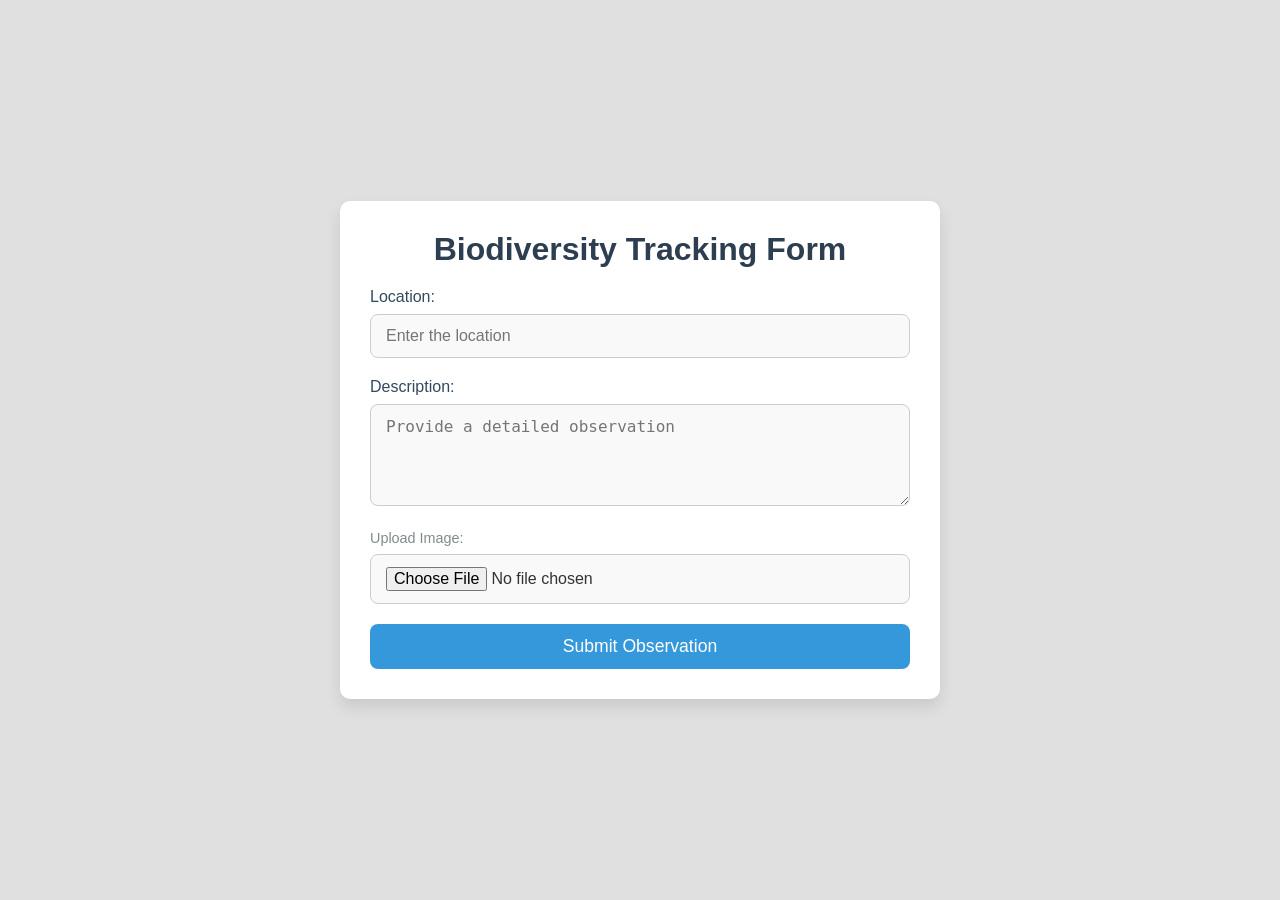
<file: biodiversity_form.html>
<!DOCTYPE html>
<html lang="en">

<head>
    <meta charset="UTF-8">
    <meta name="viewport" content="width=device-width, initial-scale=1.0">
    <meta http-equiv="X-UA-Compatible" content="ie=edge">
    <title>Biodiversity Tracking Form</title>
    <style>
        * {
            margin: 0;
            padding: 0;
            box-sizing: border-box;
        }

        body {
            font-family: 'Roboto', sans-serif;
            background-color: #e0e0e0;
            color: #333;
            display: flex;
            justify-content: center;
            align-items: center;
            height: 100vh;
            padding: 20px;
        }

        h2 {
            color: #2c3e50;
            font-size: 2rem;
            text-align: center;
            margin-bottom: 20px;
        }

        form {
            background-color: #ffffff;
            padding: 30px;
            border-radius: 10px;
            box-shadow: 0 8px 16px rgba(0, 0, 0, 0.1);
            max-width: 600px;
            width: 100%;
            transition: transform 0.3s ease, box-shadow 0.3s ease;
        }

        form:hover {
            transform: translateY(-5px);
            box-shadow: 0 10px 20px rgba(0, 0, 0, 0.15);
        }

        label {
            font-weight: 500;
            margin-bottom: 8px;
            display: block;
            color: #34495e;
        }

        input[type="text"],
        textarea,
        input[type="file"] {
            width: 100%;
            padding: 12px 15px;
            margin-bottom: 20px;
            border: 1px solid #ccc;
            border-radius: 8px;
            background-color: #f9f9f9;
            font-size: 1rem;
            transition: all 0.3s ease;
        }

        input[type="text"]:focus,
        textarea:focus,
        input[type="file"]:focus {
            border-color: #3498db;
            box-shadow: 0 0 8px rgba(52, 152, 219, 0.3);
            outline: none;
        }

        .cta-button {
            background-color: #3498db;
            color: #ffffff;
            font-size: 1.1rem;
            padding: 12px 20px;
            border: none;
            border-radius: 8px;
            width: 100%;
            cursor: pointer;
            transition: background-color 0.3s ease;
        }

        .cta-button:hover {
            background-color: #2980b9;
        }

        .file-upload-label {
            font-size: 0.9rem;
            color: #7f8c8d;
        }

        .description-box {
            height: auto;
            resize: vertical;
        }
    </style>
</head>

<body>
    <form action="send_biodiversity_data.php" method="POST" enctype="multipart/form-data">
        <h2>Biodiversity Tracking Form</h2>

        <label for="location">Location:</label>
        <input type="text" id="location" name="location" placeholder="Enter the location" required>

        <label for="description">Description:</label>
        <textarea id="description" name="description" rows="4" placeholder="Provide a detailed observation" class="description-box" required></textarea>

        <label class="file-upload-label" for="image">Upload Image:</label>
        <input type="file" id="image" name="image" accept="image/*">

        <button type="submit" class="cta-button">Submit Observation</button>
    </form>
</body>

</html>
</file>
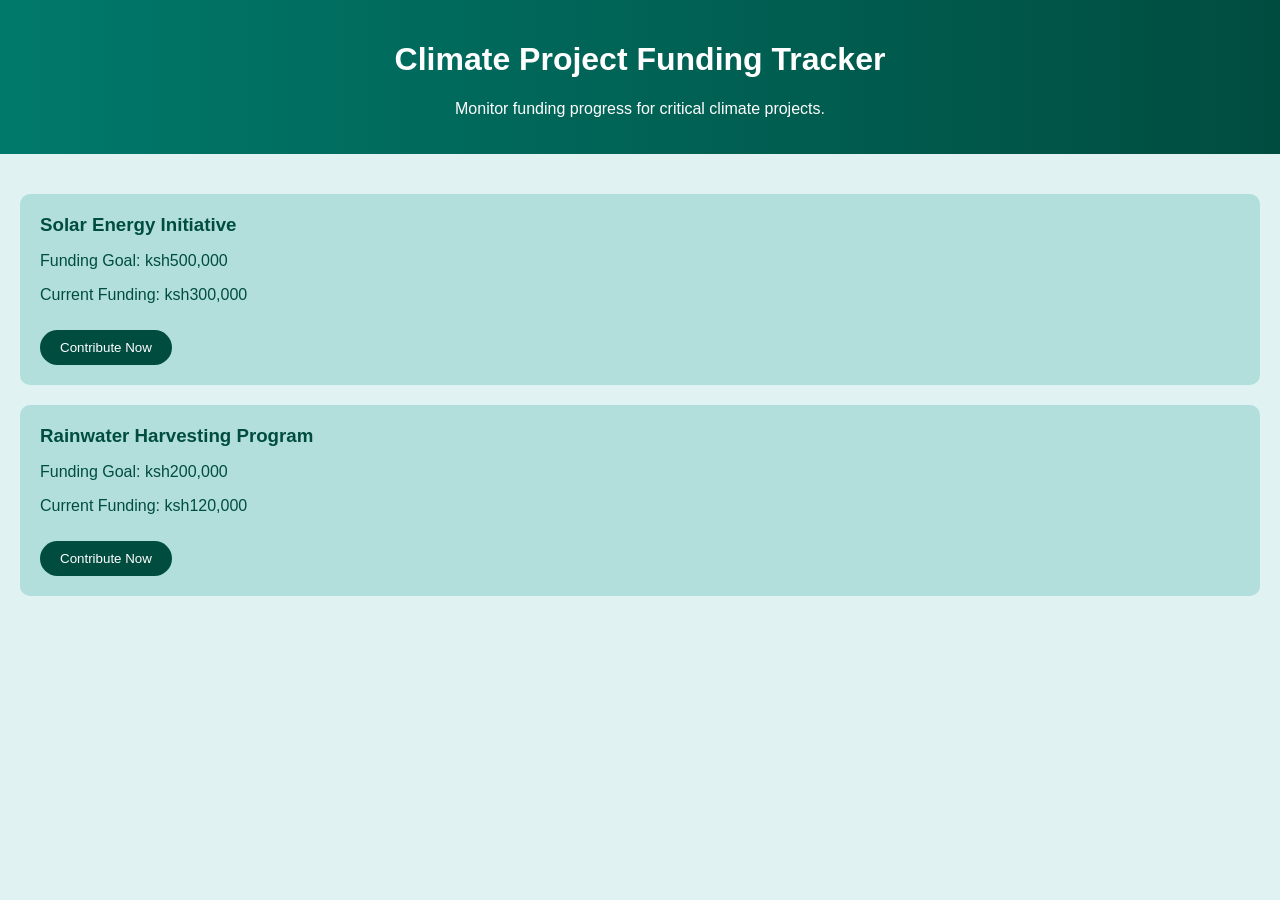
<file: Climate Project Funding Tracker Page.html>
<!DOCTYPE html>
<html lang="en">
<head>
    <meta charset="UTF-8">
    <meta name="viewport" content="width=device-width, initial-scale=1.0">
    <title>Climate Project Funding Tracker</title>
    <style>
        body {
            font-family: Arial, sans-serif;
            background: #e0f2f1;
            color: #004d40;
            margin: 0;
            padding: 0;
        }

        header {
            background: linear-gradient(90deg, #00796b, #004d40);
            color: white;
            padding: 20px;
            text-align: center;
        }

        .tracker {
            padding: 20px;
        }

        .project {
            margin: 20px 0;
            padding: 20px;
            background: #b2dfdb;
            border-radius: 10px;
        }

        .project h3 {
            margin: 0 0 10px;
        }

        .project button {
            margin-top: 10px;
            padding: 10px 20px;
            border: none;
            background: #004d40;
            color: white;
            border-radius: 25px;
            cursor: pointer;
            transition: background 0.3s;
        }

        .project button:hover {
            background: #00796b;
        }
    </style>
</head>
<body>
    <header>
        <h1>Climate Project Funding Tracker</h1>
        <p>Monitor funding progress for critical climate projects.</p>
    </header>
    <main class="tracker">
        <div class="project">
            <h3>Solar Energy Initiative</h3>
            <p>Funding Goal: ksh500,000</p>
            <p>Current Funding: ksh300,000</p>
            <button>Contribute Now</button>
        </div>
        <div class="project">
            <h3>Rainwater Harvesting Program</h3>
            <p>Funding Goal: ksh200,000</p>
            <p>Current Funding: ksh120,000</p>
            <button>Contribute Now</button>
        </div>
    </main>
</body>
</html>
</file>
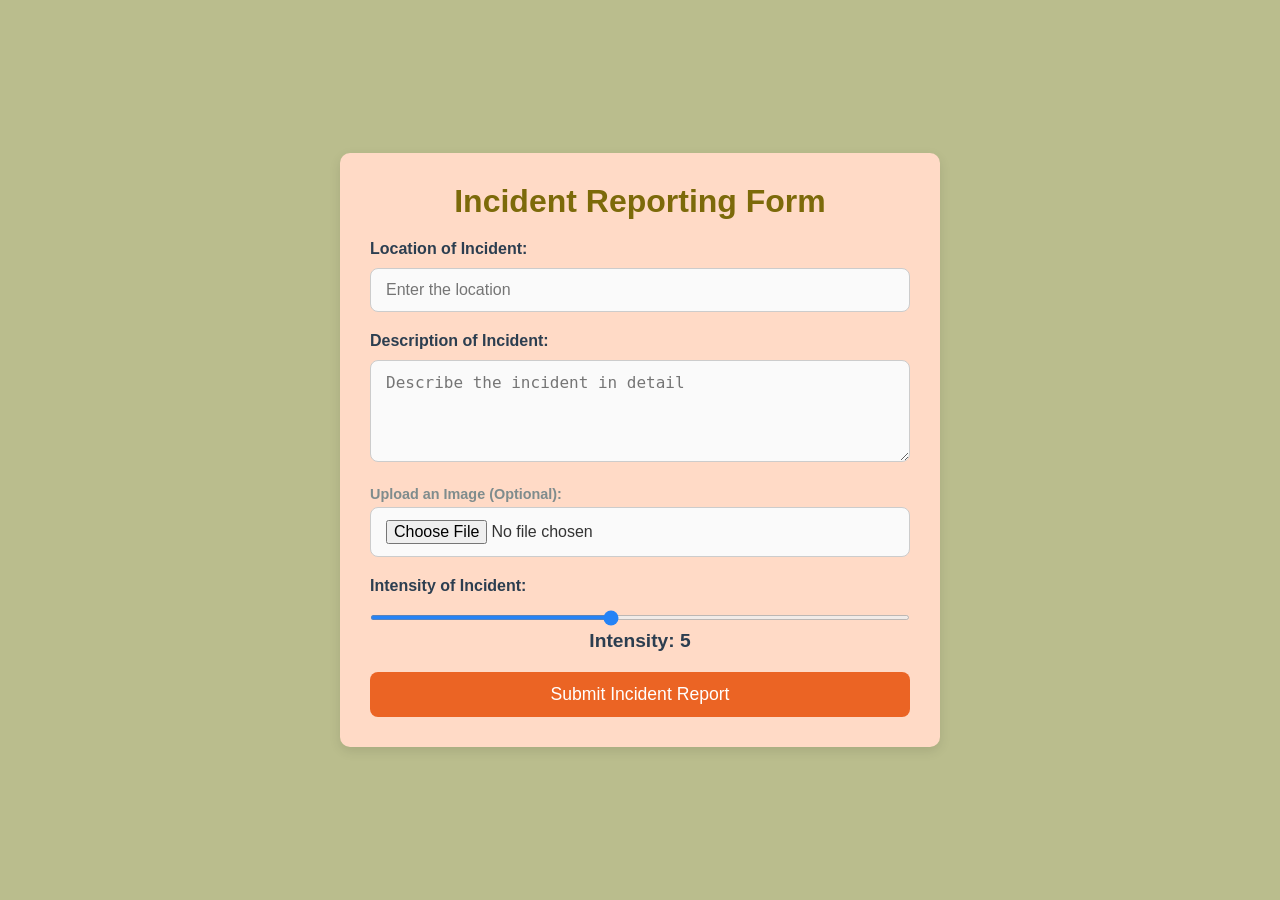
<file: incident_form.html>
<!DOCTYPE html>
<html lang="en">

<head>
    <meta charset="UTF-8">
    <meta name="viewport" content="width=device-width, initial-scale=1.0">
    <meta http-equiv="X-UA-Compatible" content="ie=edge">
    <title>Incident Reporting Form</title>
    <style>
        /* Reset some default styles */
        * {
            box-sizing: border-box;
            margin: 0;
            padding: 0;
        }

        body {
            font-family: 'Segoe UI', Tahoma, Geneva, Verdana, sans-serif;
            background-color: #babd8d;
            color: #333;
            padding: 40px;
            display: flex;
            justify-content: center;
            align-items: center;
            height: 100vh;
        }

        h2 {
            color: #7c6a0a;
            font-size: 2rem;
            margin-bottom: 20px;
            text-align: center;
        }

        form {
            background-color: #ffdac6;
            padding: 30px;
            border-radius: 10px;
            box-shadow: 0 4px 12px rgba(0, 0, 0, 0.1);
            max-width: 600px;
            width: 100%;
            transition: transform 0.3s ease, box-shadow 0.3s ease;
        }

        form:hover {
            transform: translateY(-5px);
            box-shadow: 0 6px 18px rgba(0, 0, 0, 0.2);
        }

        label {
            display: block;
            margin-bottom: 10px;
            color: #2c3e50;
            font-weight: 600;
        }

        input[type="text"],
        textarea,
        input[type="file"] {
            width: 100%;
            padding: 12px 15px;
            margin-bottom: 20px;
            border: 1px solid #ccc;
            border-radius: 8px;
            font-size: 1rem;
            background-color: #fafafa;
            transition: border 0.3s ease, box-shadow 0.3s ease;
        }

        input[type="text"]:focus,
        textarea:focus,
        input[type="file"]:focus {
            border-color: #fa9500;
            box-shadow: 0 0 5px rgba(250, 149, 0, 0.5);
            outline: none;
        }

        .cta-button {
            background-color: #eb6424;
            color: white;
            padding: 12px 20px;
            font-size: 1.1rem;
            cursor: pointer;
            border-radius: 8px;
            border: none;
            width: 100%;
            transition: background-color 0.3s ease;
        }

        .cta-button:hover {
            background-color: #fa9500;
        }

        .file-upload-label {
            margin-bottom: 5px;
            font-size: 0.9rem;
            color: #7f8c8d;
        }

        /* Styling for the intensity slider */
        .slider-container {
            margin-bottom: 20px;
        }

        .slider-container label {
            font-size: 1rem;
            font-weight: 600;
        }

        .slider {
            width: 100%;
            margin: 10px 0;
            height: 5px;
            background: #ddd;
            border-radius: 5px;
            outline: none;
            opacity: 0.85;
            transition: opacity 0.2s ease;
        }

        .slider:hover {
            opacity: 1;
        }

        .slider::-webkit-slider-thumb {
            appearance: none;
            width: 20px;
            height: 20px;
            border-radius: 50%;
            background-color: #fa9500;
            cursor: pointer;
            transition: background-color 0.3s ease;
        }

        .slider::-moz-range-thumb {
            width: 20px;
            height: 20px;
            border-radius: 50%;
            background-color: #fa9500;
            cursor: pointer;
        }

        .slider-value {
            font-size: 1.2rem;
            color: #2c3e50;
            font-weight: bold;
            text-align: center;
        }
    </style>
</head>

<body>
    <form action="http://localhost:3000/submit-incident" method="POST" enctype="multipart/form-data">
        <h2>Incident Reporting Form</h2>

        <label for="location">Location of Incident:</label>
        <input type="text" id="location" name="location" placeholder="Enter the location" required>

        <label for="incident_description">Description of Incident:</label>
        <textarea id="incident_description" name="incident_description" rows="4" placeholder="Describe the incident in detail" required></textarea>

        <label class="file-upload-label" for="incident_image">Upload an Image (Optional):</label>
        <input type="file" id="incident_image" name="incident_image" accept="image/*">

        <!-- Intensity Slider -->
        <div class="slider-container">
            <label for="incident_intensity">Intensity of Incident:</label>
            <input type="range" id="incident_intensity" name="incident_intensity" min="1" max="10" value="5" class="slider" oninput="updateSliderValue(this.value)">
            <div class="slider-value" id="sliderValue">Intensity: 5</div>
        </div>

        <button type="submit" class="cta-button">Submit Incident Report</button>
    </form>

    <script>
        // Function to update the slider value in real-time
        function updateSliderValue(value) {
            document.getElementById('sliderValue').innerText = `Intensity: ${value}`;
        }
    </script>
</body>

</html>
</file>
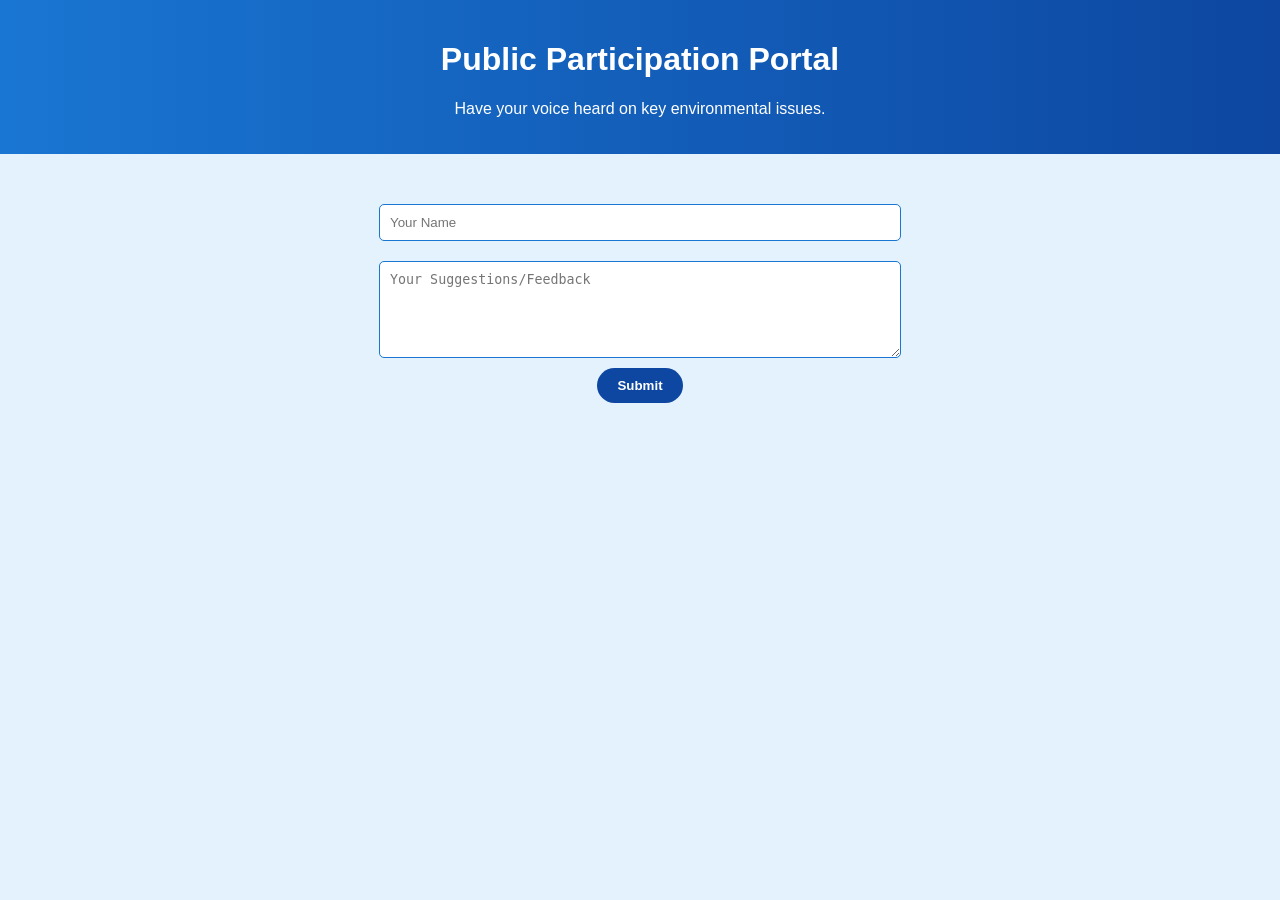
<file: Public Participation Portal.html>
<!DOCTYPE html>
<html lang="en">
<head>
    <meta charset="UTF-8">
    <meta name="viewport" content="width=device-width, initial-scale=1.0">
    <title>Public Participation Portal</title>
    <style>
        body {
            font-family: Arial, sans-serif;
            background: #e3f2fd;
            color: #0d47a1;
            margin: 0;
            padding: 0;
        }

        header {
            background: linear-gradient(90deg, #1976d2, #0d47a1);
            color: white;
            padding: 20px;
            text-align: center;
        }

        .portal {
            padding: 20px;
            text-align: center;
        }

        .portal form {
            margin: 20px 0;
            display: flex;
            flex-direction: column;
            align-items: center;
        }

        .portal input, .portal textarea {
            margin: 10px 0;
            padding: 10px;
            width: 80%;
            max-width: 500px;
            border: 1px solid #1976d2;
            border-radius: 5px;
        }

        .portal button {
            padding: 10px 20px;
            border: none;
            background: #0d47a1;
            color: white;
            border-radius: 25px;
            font-weight: bold;
            cursor: pointer;
            transition: background 0.3s;
        }

        .portal button:hover {
            background: #1976d2;
        }
    </style>
</head>
<body>
    <header>
        <h1>Public Participation Portal</h1>
        <p>Have your voice heard on key environmental issues.</p>
    </header>
    <main class="portal">
        <form>
            <input type="text" placeholder="Your Name" required>
            <textarea placeholder="Your Suggestions/Feedback" rows="5" required></textarea>
            <button>Submit</button>
        </form>
    </main>
</body>
</html>
</file>
